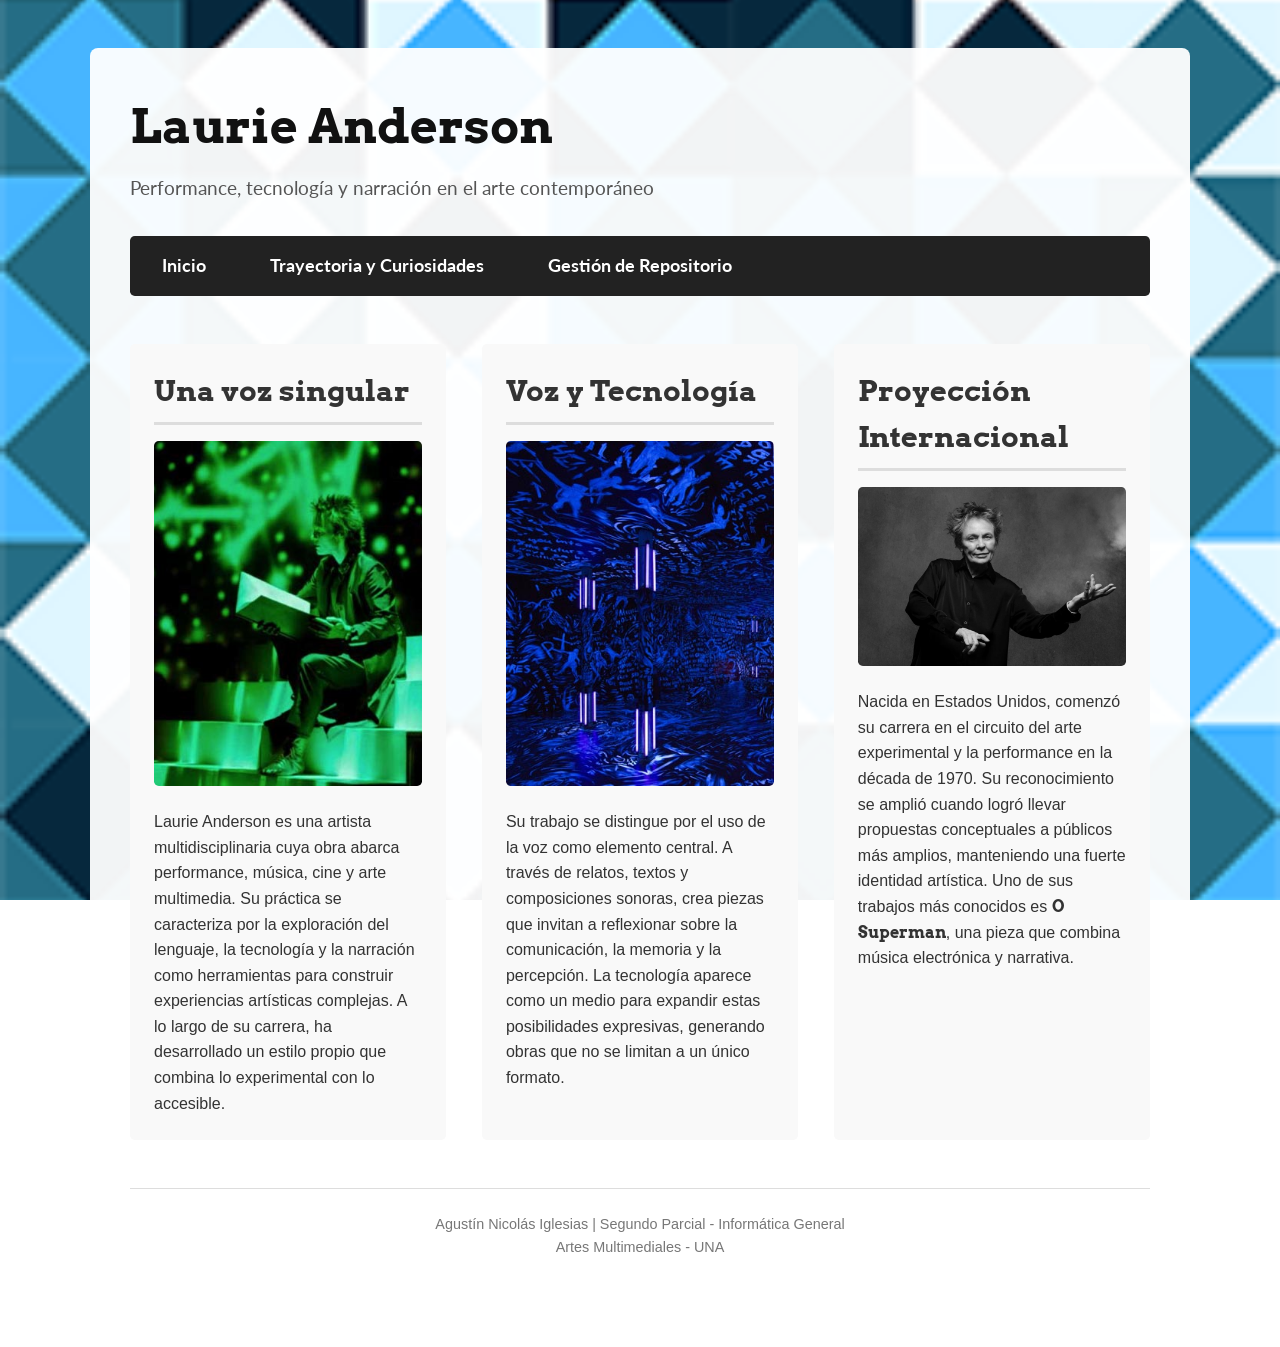
<file: index.html>
<!DOCTYPE html>
<html lang="es">
    <head>
        <meta charset="UTF-8">
        <meta name="viewport" content="width=device-width, initial-scale=1.0">
        <title>Inicio - Laurie Anderson | Segundo Parcial IG</title>
        
        <link rel="preconnect" href="https://fonts.googleapis.com">
        <link rel="preconnect" href="https://fonts.gstatic.com" crossorigin>
        <link href="https://fonts.googleapis.com/css2?family=Arvo:ital,wght@0,400;0,700;1,400;1,700&family=Lato:ital,wght@0,100;0,300;0,400;0,700;0,900;1,100;1,300;1,400;1,700;1,900&display=swap" rel="stylesheet">
        
        <link rel="stylesheet" href="css/estilos.css">
    </head>
    <body>

        <div id="contenedor-principal">

            <header>
                <h1>Laurie Anderson</h1>
                <p>Performance, tecnología y narración en el arte contemporáneo</p>
            </header>

            <nav>
                <ul>
                    <li><a href="index.html">Inicio</a></li>
                    <li><a href="trayectoria.html">Trayectoria y Curiosidades</a></li>
                    <li><a href="gestion.html">Gestión de Repositorio</a></li>
                </ul>
            </nav>

            <main>
                
                <section class="layout-3-columnas">
                    
                    <article class="columna">
                        <h2>Una voz singular</h2>
                        <img src="img/anderson-3.jpg" alt="Laurie Anderson en performance">
                        <p>Laurie Anderson es una artista multidisciplinaria cuya obra abarca performance, música, cine y arte multimedia. Su práctica se caracteriza por la exploración del lenguaje, la tecnología y la narración como herramientas para construir experiencias artísticas complejas. A lo largo de su carrera, ha desarrollado un estilo propio que combina lo experimental con lo accesible.</p>
                    </article>

                    <article class="columna">
                        <h2>Voz y Tecnología</h2>
                        <img src="img/anderson-2.jpg" alt="Obra de Laurie Anderson">
                        <p>Su trabajo se distingue por el uso de la voz como elemento central. A través de relatos, textos y composiciones sonoras, crea piezas que invitan a reflexionar sobre la comunicación, la memoria y la percepción. La tecnología aparece como un medio para expandir estas posibilidades expresivas, generando obras que no se limitan a un único formato.</p>
                    </article>

                    <article class="columna">
                        <h2>Proyección Internacional</h2>
                        <img src="img/anderson.jpg" alt="Retrato de Laurie Anderson">
                        <p>Nacida en Estados Unidos, comenzó su carrera en el circuito del arte experimental y la performance en la década de 1970. Su reconocimiento se amplió cuando logró llevar propuestas conceptuales a públicos más amplios, manteniendo una fuerte identidad artística. Uno de sus trabajos más conocidos es <strong>O Superman</strong>, una pieza que combina música electrónica y narrativa.</p>
                    </article>

                </section>

            </main>

            <footer>
                <p>Agustín Nicolás Iglesias | Segundo Parcial - Informática General</p>
                <p>Artes Multimediales - UNA</p>
            </footer>

        </div>

    </body>
</html>
</file>
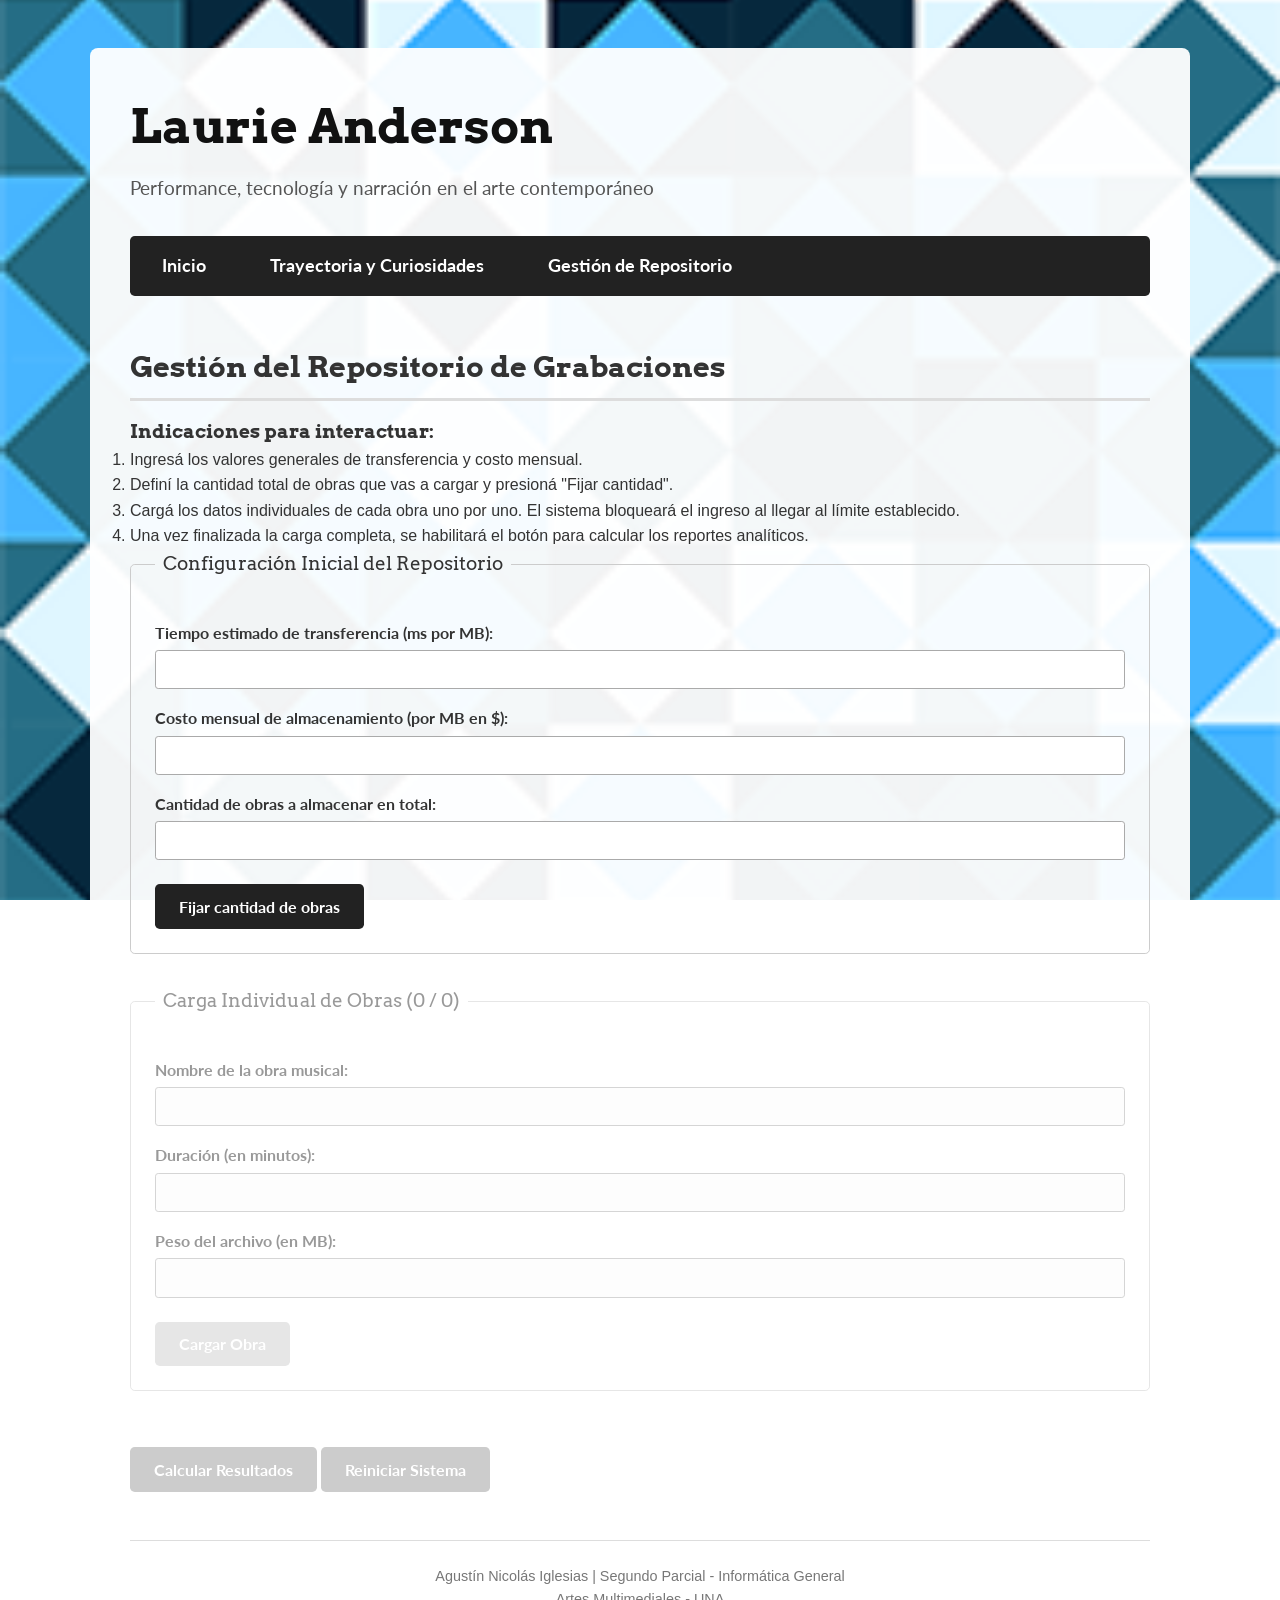
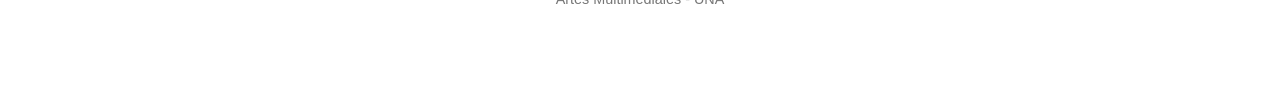
<file: gestion.html>
<!DOCTYPE html>
<html lang="es">
<head>
    <meta charset="UTF-8">
    <meta name="viewport" content="width=device-width, initial-scale=1.0">
    <title>Gestión - Laurie Anderson | Segundo Parcial IG</title>
    
    <link rel="preconnect" href="https://fonts.googleapis.com">
    <link rel="preconnect" href="https://fonts.gstatic.com" crossorigin>
    <link href="https://fonts.googleapis.com/css2?family=Arvo:ital,wght@0,400;0,700;1,400;1,700&family=Lato:ital,wght@0,100;0,300;0,400;0,700;0,900;1,100;1,300;1,400;1,700;1,900&display=swap" rel="stylesheet">
    
    <link rel="stylesheet" href="css/estilos.css">
</head>
<body>

    <div id="contenedor-principal">

        <header>
            <h1>Laurie Anderson</h1>
            <p>Performance, tecnología y narración en el arte contemporáneo</p>
        </header>

        <nav>
            <ul>
                <li><a href="index.html">Inicio</a></li>
                <li><a href="trayectoria.html">Trayectoria y Curiosidades</a></li>
                <li><a href="gestion.html">Gestión de Repositorio</a></li>
            </ul>
        </nav>

        <main>
            
            <section id="seccion-gestion">
                <h2>Gestión del Repositorio de Grabaciones</h2>
                
                <article class="instrucciones-ejercicio">
                    <h3>Indicaciones para interactuar:</h3>
                    <ol>
                        <li>Ingresá los valores generales de transferencia y costo mensual.</li>
                        <li>Definí la cantidad total de obras que vas a cargar y presioná "Fijar cantidad".</li>
                        <li>Cargá los datos individuales de cada obra uno por uno. El sistema bloqueará el ingreso al llegar al límite establecido.</li>
                        <li>Una vez finalizada la carga completa, se habilitará el botón para calcular los reportes analíticos.</li>
                    </ol>
                </article>

                <form id="formulario-configuracion">
                    <fieldset>
                        <legend>Configuración Inicial del Repositorio</legend>
                        
                        <label for="tiempo-transferencia">Tiempo estimado de transferencia (ms por MB):</label>
                        <input type="number" id="tiempo-transferencia" min="1" required>

                        <label for="costo-almacenamiento">Costo mensual de almacenamiento (por MB en $):</label>
                        <input type="number" id="costo-almacenamiento" min="0" step="0.01" required>

                        <label for="cantidad-obras">Cantidad de obras a almacenar en total:</label>
                        <input type="number" id="cantidad-obras" min="1" required>

                        <button type="button" id="boton-fijar-cantidad">Fijar cantidad de obras</button>
                    </fieldset>
                </form>

                <form id="formulario-obras" class="formulario-bloqueado">
                    <fieldset id="campos-obras" disabled>
                        <legend>Carga Individual de Obras (<span id="contador-carga">0</span> / <span id="total-carga">0</span>)</legend>
                        
                        <label for="nombre-obra">Nombre de la obra musical:</label>
                        <input type="text" id="nombre-obra" required>

                        <label for="duracion-obra">Duración (en minutos):</label>
                        <input type="number" id="duracion-obra" min="1" required>

                        <label for="peso-obra">Peso del archivo (en MB):</label>
                        <input type="number" id="peso-obra" min="1" required>

                        <button type="button" id="boton-cargar-obra">Cargar Obra</button>
                    </fieldset>
                </form>

                <div id="panel-acciones">
                    <button type="button" id="boton-calcular" disabled>Calcular Resultados</button>
                    <button type="button" id="boton-reiniciar" disabled>Reiniciar Sistema</button>
                </div>

                <div id="bloque-resultados"></div>

            </section>

        </main>

        <footer>
            <p>Agustín Nicolás Iglesias | Segundo Parcial - Informática General</p>
            <p>Artes Multimediales - UNA</p>
        </footer>

    </div>

    <script src="js/repositorio.js"></script>
</body>
</html>
</file>
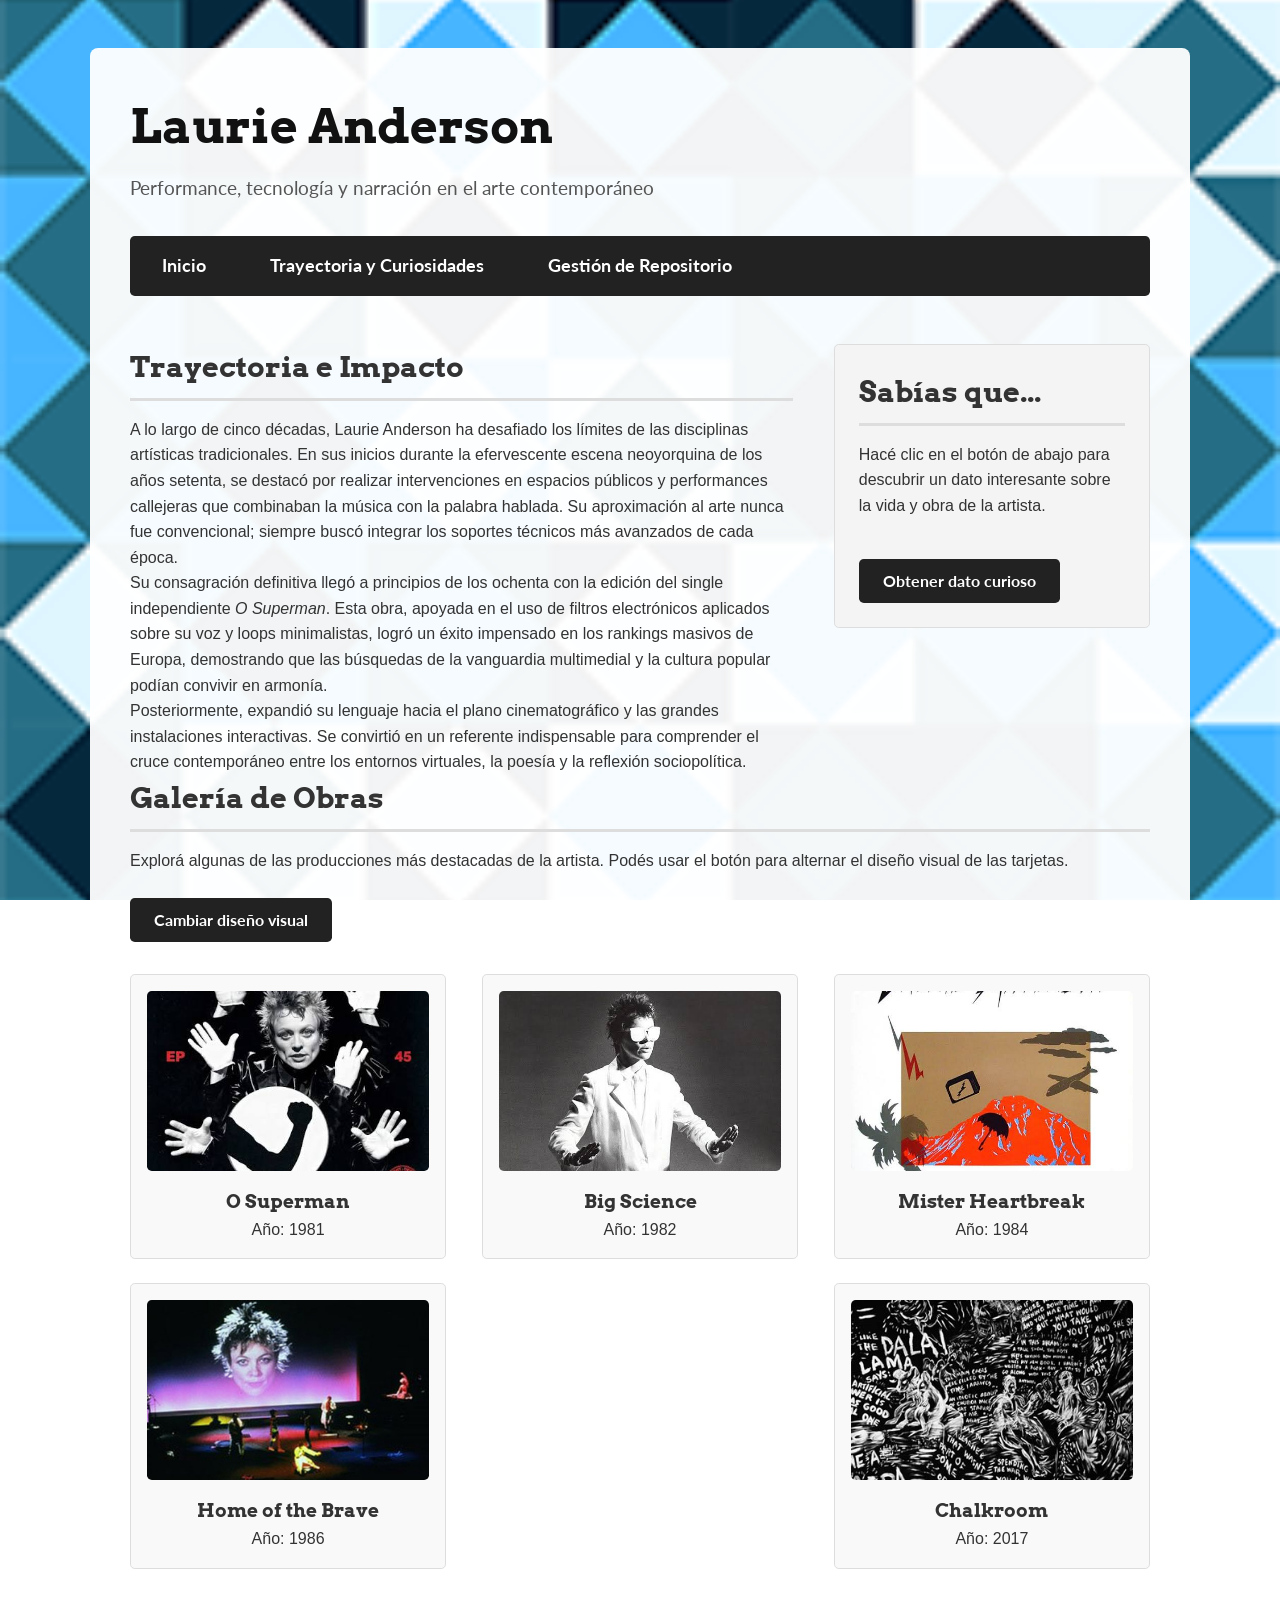
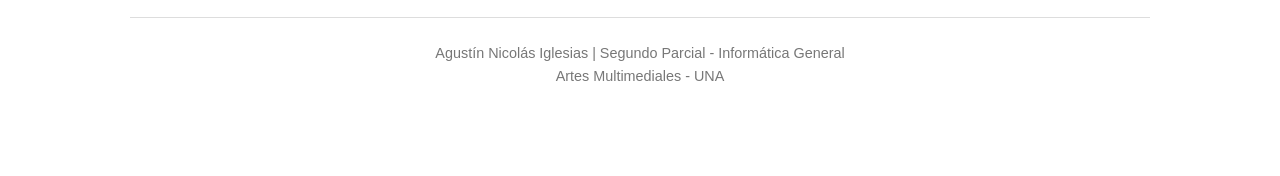
<file: trayectoria.html>
<!DOCTYPE html>
<html lang="es">
<head>
    <meta charset="UTF-8">
    <meta name="viewport" content="width=device-width, initial-scale=1.0">
    <title>Trayectoria y Curiosidades - Laurie Anderson | Segundo Parcial IG</title>
    
    <link rel="preconnect" href="https://fonts.googleapis.com">
    <link rel="preconnect" href="https://fonts.gstatic.com" crossorigin>
    <link href="https://fonts.googleapis.com/css2?family=Arvo:ital,wght@0,400;0,700;1,400;1,700&family=Lato:ital,wght@0,100;0,300;0,400;0,700;0,900;1,100;1,300;1,400;1,700;1,900&display=swap" rel="stylesheet">
    
    <link rel="stylesheet" href="css/estilos.css">
</head>
<body>

    <div id="contenedor-principal">

        <header>
            <h1>Laurie Anderson</h1>
            <p>Performance, tecnología y narración en el arte contemporáneo</p>
        </header>

        <nav>
            <ul>
                <li><a href="index.html">Inicio</a></li>
                <li><a href="trayectoria.html">Trayectoria y Curiosidades</a></li>
                <li><a href="gestion.html">Gestión de Repositorio</a></li>
            </ul>
        </nav>

        <main>
            
            <section class="layout-2-columnas">
                
                <article class="columna-principal">
                    <h2>Trayectoria e Impacto</h2>
                    <p>A lo largo de cinco décadas, Laurie Anderson ha desafiado los límites de las disciplinas artísticas tradicionales. En sus inicios durante la efervescente escena neoyorquina de los años setenta, se destacó por realizar intervenciones en espacios públicos y performances callejeras que combinaban la música con la palabra hablada. Su aproximación al arte nunca fue convencional; siempre buscó integrar los soportes técnicos más avanzados de cada época.</p>
                    
                    <p>Su consagración definitiva llegó a principios de los ochenta con la edición del single independiente <em>O Superman</em>. Esta obra, apoyada en el uso de filtros electrónicos aplicados sobre su voz y loops minimalistas, logró un éxito impensado en los rankings masivos de Europa, demostrando que las búsquedas de la vanguardia multimedial y la cultura popular podían convivir en armonía.</p>
                    
                    <p>Posteriormente, expandió su lenguaje hacia el plano cinematográfico y las grandes instalaciones interactivas. Se convirtió en un referente indispensable para comprender el cruce contemporáneo entre los entornos virtuales, la poesía y la reflexión sociopolítica.</p>
                </article>

                <aside class="columna-lateral">
                    <h2>Sabías que...</h2>
                    
                    <div id="bloque-curiosidad">
                        <p id="texto-curioso">Hacé clic en el botón de abajo para descubrir un dato interesante sobre la vida y obra de la artista.</p>
                    </div>
                    
                    <button id="boton-curioso">Obtener dato curioso</button>
                </aside>

            </section>

            <section id="seccion-galeria">
                <h2>Galería de Obras</h2>
                <p class="instruccion-interaccion">Explorá algunas de las producciones más destacadas de la artista. Podés usar el botón para alternar el diseño visual de las tarjetas.</p>
                
                <button id="boton-diseno">Cambiar diseño visual</button>

                <div id="mosaico-obras"></div>
            </section>

        </main>

        <footer>
            <p>Agustín Nicolás Iglesias | Segundo Parcial - Informática General</p>
            <p>Artes Multimediales - UNA</p>
        </footer>

    </div>

    <script src="js/curiosidades.js"></script>
    <script src="js/galeria.js"></script>
</body>
</html>
</file>
<file: css/estilos.css>
/* ==========================================================================
   1. RESET GLOBAL Y MODELO DE CAJA
   ========================================================================== */
* {
    margin: 0;
    padding: 0;
    box-sizing: border-box;
}

/* ==========================================================================
   2. BODY Y FONDO DE PÁGINA
   ========================================================================== */
body {
    /* Imagen de fondo */
    background-image: url('../img/fondo.png');
    background-size: cover;
    background-position: center;
    background-attachment: fixed;
    
    /* Tipografía estándar para el cuerpo del texto (NO es de Google Fonts) */
    font-family: Arial, Helvetica, sans-serif;
    font-size: 1rem;
    line-height: 1.6;
    color: #333333;
    
    /* FLEXBOX: Se usa en el body para centrar el bloque contenedor horizontalmente */
    display: flex;
    justify-content: center;
    
    /* Márgenes (padding interno del body) para permitir visualizar la imagen de fondo */
    padding: 3rem 0; 
}

/* ==========================================================================
   3. BLOQUE CONTENEDOR PRINCIPAL
   ========================================================================== */
#contenedor-principal {
    /* Único uso permitido de px para el ancho máximo según consigna */
    max-width: 1100px;
    width: 90%; /* Porcentaje para adaptabilidad */
    
    /* Fondo con opacidad para garantizar la legibilidad del contenido sobre la imagen */
    background-color: rgba(255, 255, 255, 0.95);
    padding: 2.5rem;
    border-radius: 0.5rem;
}

/* ==========================================================================
   4. TIPOGRAFÍAS DE GOOGLE FONTS (Solo Títulos y Destacados)
   ========================================================================== */
h1, h2, h3, legend, strong {
    font-family: 'Arvo', serif;
}

header h1 {
    font-size: 3rem;
    color: #111111;
    margin-bottom: 0.5rem;
}

header p {
    font-family: 'Lato', sans-serif; /* Lato como secundaria para texto destacado */
    font-size: 1.2rem;
    color: #555555;
    margin-bottom: 2rem;
}

h2 {
    font-size: 1.8rem;
    margin-bottom: 1rem;
    border-bottom: 0.2rem solid #dddddd;
    padding-bottom: 0.5rem;
}

/* ==========================================================================
   5. MENÚ DE NAVEGACIÓN (Horizontal con Flexbox)
   ========================================================================== */
nav {
    margin-bottom: 3rem;
    background-color: #222222;
    border-radius: 0.3rem;
}

nav ul {
    /* Layout Flexbox horizontal para el menú */
    display: flex;
    flex-direction: row;
    list-style: none;
}

/* Comportamiento base de los enlaces */
nav a {
    display: block;
    padding: 1rem 2rem;
    text-decoration: none;
    font-family: 'Lato', sans-serif;
    font-weight: 700;
    font-size: 1.1rem;
    transition: all 0.3s ease;
}

/* Definición estricta de todos los estados del link */
nav a:link {
    color: #ffffff;
}

nav a:visited {
    color: #cccccc;
}

nav a:hover {
    background-color: #555555;
    color: #ffffff;
}

nav a:active {
    background-color: #000000;
    color: #ffffff;
}

/* ==========================================================================
   6. IMÁGENES
   ========================================================================== */
img {
    width: 100%;
    height: auto;
    border-radius: 0.3rem;
    margin-bottom: 1rem;
}

/* ==========================================================================
   7. LAYOUTS (Resueltos exclusivamente con Flexbox y %)
   ========================================================================== */

/* Layout Página 1: 3 Columnas Iguales */
.layout-3-columnas {
    display: flex;
    flex-direction: row;
    justify-content: space-between;
    align-items: stretch;
}

.layout-3-columnas .columna {
    width: 31%; /* Porcentaje que asegura 3 columnas del mismo ancho equitativas */
    background-color: #f9f9f9;
    padding: 1.5rem;
    border-radius: 0.3rem;
}

/* Layout Página 2: 2 Columnas Asimétricas */
.layout-2-columnas {
    display: flex;
    flex-direction: row;
    justify-content: space-between;
    align-items: flex-start;
}

.columna-principal {
    width: 65%; /* Columna ancha */
}

.columna-lateral {
    width: 31%; /* Columna angosta */
    background-color: #f4f4f4;
    padding: 1.5rem;
    border-radius: 0.3rem;
    border: 0.1rem solid #dddddd;
}

.columna-lateral p {
    margin-bottom: 1rem;
}

/* ==========================================================================
   8. FORMULARIOS Y BOTONES (Para gestion.html)
   ========================================================================== */
form {
    margin-bottom: 2rem;
}

fieldset {
    padding: 1.5rem;
    border: 0.1rem solid #cccccc;
    border-radius: 0.3rem;
    /* Flexbox en columna para organizar los inputs prolijamente */
    display: flex;
    flex-direction: column; 
}

legend {
    font-size: 1.2rem;
    padding: 0 0.5rem;
}

label {
    font-family: 'Lato', sans-serif;
    font-weight: 700;
    margin-top: 1rem;
    margin-bottom: 0.3rem;
}

input {
    padding: 0.6rem;
    font-size: 1rem;
    border: 0.1rem solid #aaaaaa;
    border-radius: 0.2rem;
}

button {
    font-family: 'Lato', sans-serif;
    font-weight: 700;
    font-size: 1rem;
    margin-top: 1.5rem;
    padding: 0.8rem 1.5rem;
    background-color: #222222;
    color: #ffffff;
    border: none;
    border-radius: 0.3rem;
    cursor: pointer;
    align-self: flex-start;
}

button:hover {
    background-color: #555555;
}

button:disabled {
    background-color: #cccccc;
    cursor: not-allowed;
}

.formulario-bloqueado {
    opacity: 0.5;
}

/* ==========================================================================
   9. PIE DE PÁGINA
   ========================================================================== */
footer {
    margin-top: 3rem;
    padding-top: 1.5rem;
    border-top: 0.1rem solid #dddddd;
    text-align: center;
}

footer p {
    font-size: 0.9rem;
    color: #777777;
}

/* ==========================================================================
   ESTILOS DE LA GALERÍA DINÁMICA (JS)
   ========================================================================== */
#mosaico-obras {
    display: flex;
    flex-direction: row;
    flex-wrap: wrap; /* Permite que las tarjetas bajen a la siguiente fila */
    justify-content: space-between;
    margin-top: 2rem;
    gap: 1.5rem;
    transition: all 0.5s ease;
}

.tarjeta-obra {
    width: 31%; /* Por defecto se muestran en 3 columnas */
    background-color: #f9f9f9;
    border: 0.1rem solid #dddddd;
    border-radius: 0.3rem;
    padding: 1rem;
    text-align: center;
    transition: all 0.4s ease;
}

.tarjeta-obra img {
    width: 100%;
    height: 180px;
    object-fit: cover; /* Evita que la imagen se deforme */
    margin-bottom: 0.5rem;
}

/* --- DISEÑO ALTERNATIVO ACTIVADO POR JAVASCRIPT --- */
/* Modifica la dirección del flex y los colores al alternar con el botón */
#mosaico-obras.diseno-alternativo {
    flex-direction: column; /* Cambia el layout a lista vertical de 1 columna */
    background-color: #111111; /* Fondo oscuro de contraste */
    padding: 2rem;
    border-radius: 0.5rem;
}

#mosaico-obras.diseno-alternativo .tarjeta-obra {
    width: 100%; /* Ocupan todo el ancho en modo lista */
    display: flex;
    flex-direction: row; /* La imagen se pone al lado del texto */
    align-items: center;
    background-color: #222222;
    color: #ffffff;
    border-color: #444444;
    text-align: left;
}

#mosaico-obras.diseno-alternativo .tarjeta-obra img {
    width: 150px;
    height: 100px;
    margin-bottom: 0;
    margin-right: 2rem;
}
</file>
